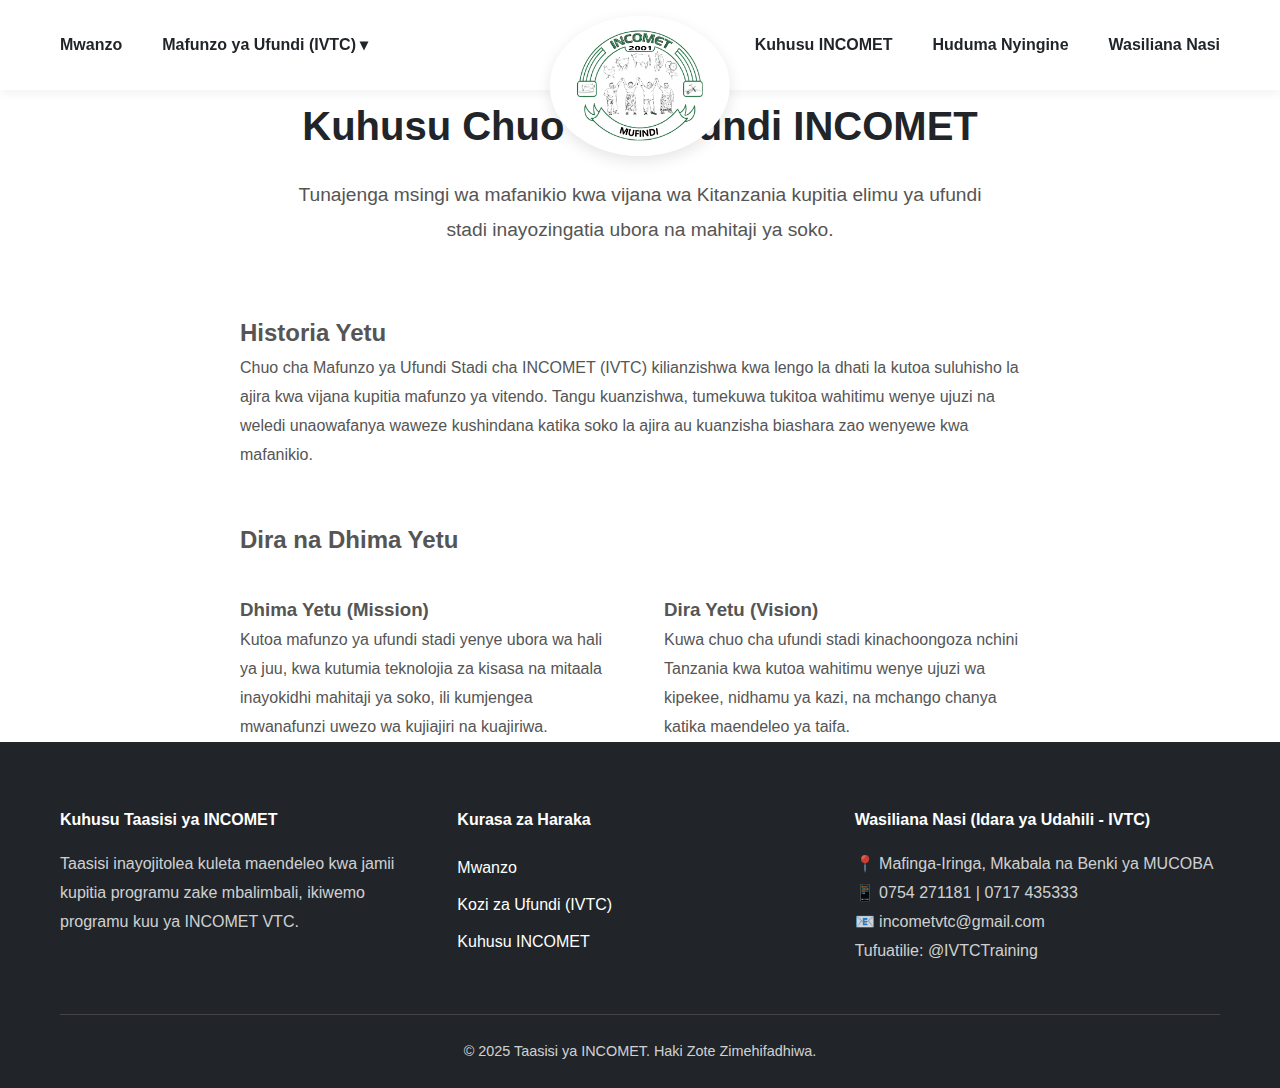
<file: kuhusu-incomet.html>
<!DOCTYPE html>
<html lang="sw">
<head>
    <meta charset="UTF-8">
    <meta name="viewport" content="width=device-width, initial-scale=1.0">
    <title>Kuhusu Sisi | INCOMET VTC</title>
    <link rel="stylesheet" href="style.css">
    <style>
        .values-grid { display: grid; grid-template-columns: 1fr 1fr; gap: 3rem; margin-top: 2rem; }
        @media (max-width: 768px) { .values-grid { grid-template-columns: 1fr; } }
    </style>
</head>
<body>
    <div id="header-placeholder"></div>

    <main>
        <section class="container">
            <h1 class="section-title">Kuhusu Chuo cha Ufundi INCOMET</h1>
            <p class="section-subtitle">Tunajenga msingi wa mafanikio kwa vijana wa Kitanzania kupitia elimu ya ufundi stadi inayozingatia ubora na mahitaji ya soko.</p>

            <div style="max-width: 800px; margin: 0 auto;">
                <h2>Historia Yetu</h2>
                <p>Chuo cha Mafunzo ya Ufundi Stadi cha INCOMET (IVTC) kilianzishwa kwa lengo la dhati la kutoa suluhisho la ajira kwa vijana kupitia mafunzo ya vitendo. Tangu kuanzishwa, tumekuwa tukitoa wahitimu wenye ujuzi na weledi unaowafanya waweze kushindana katika soko la ajira au kuanzisha biashara zao wenyewe kwa mafanikio.</p>

                <h2 style="margin-top: 3rem;">Dira na Dhima Yetu</h2>
                <div class="values-grid">
                    <div class="value-item">
                        <h3>Dhima Yetu (Mission)</h3>
                        <p>Kutoa mafunzo ya ufundi stadi yenye ubora wa hali ya juu, kwa kutumia teknolojia za kisasa na mitaala inayokidhi mahitaji ya soko, ili kumjengea mwanafunzi uwezo wa kujiajiri na kuajiriwa.</p>
                    </div>
                    <div class="value-item">
                        <h3>Dira Yetu (Vision)</h3>
                        <p>Kuwa chuo cha ufundi stadi kinachoongoza nchini Tanzania kwa kutoa wahitimu wenye ujuzi wa kipekee, nidhamu ya kazi, na mchango chanya katika maendeleo ya taifa.</p>
                    </div>
                </div>
            </div>
        </section>
    </main>

    <div id="footer-placeholder"></div>
    <script src="script.js" defer></script>
</body>
</html>
</file>
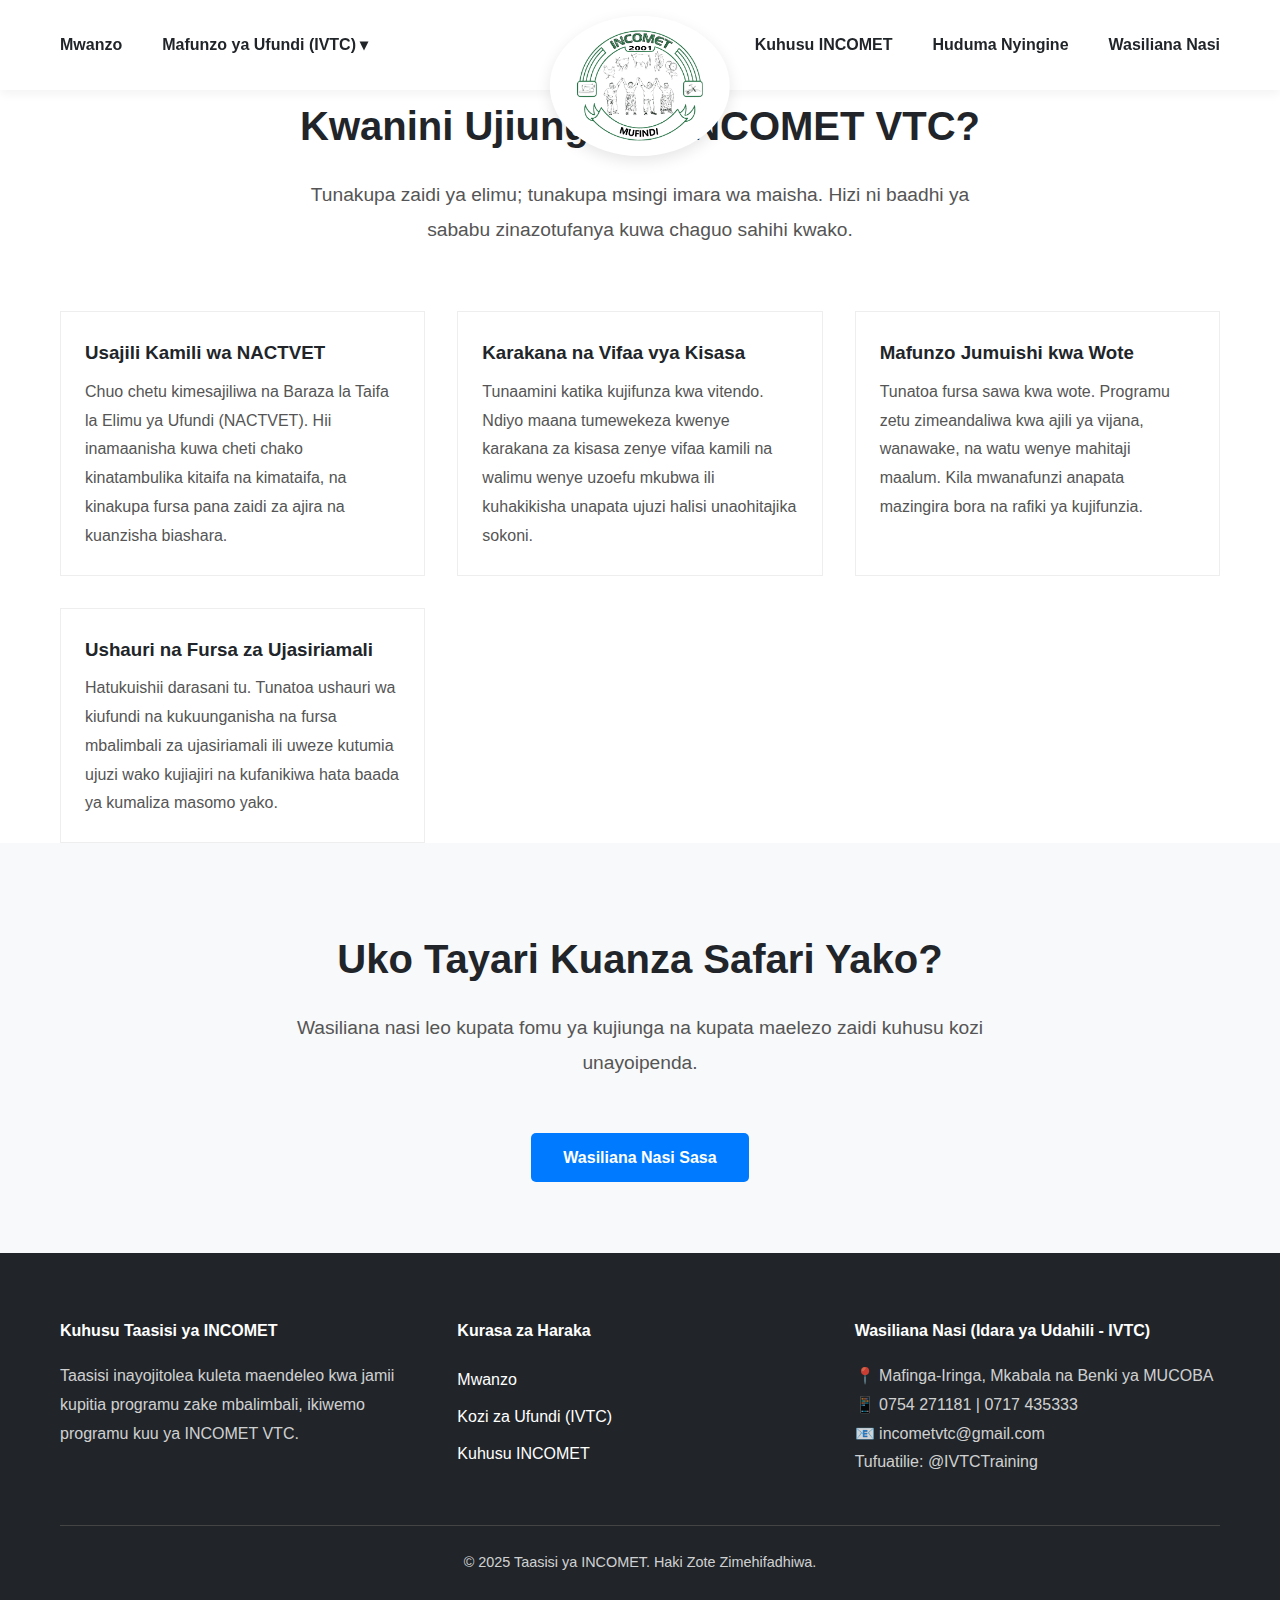
<file: kwanini-ivtc.html>
<!DOCTYPE html>
<html lang="sw">
<head>
    <meta charset="UTF-8">
    <meta name="viewport" content="width=device-width, initial-scale=1.0">
    <title>Kwanini INCOMET VTC? | Chuo cha Ufundi Stadi</title>
    <link rel="stylesheet" href="style.css">
</head>
<body>
    <div id="header-placeholder"></div>

    <main>
        <section class="container">
            <h1 class="section-title">Kwanini Ujiunge na INCOMET VTC?</h1>
            <p class="section-subtitle">Tunakupa zaidi ya elimu; tunakupa msingi imara wa maisha. Hizi ni baadhi ya sababu zinazotufanya kuwa chaguo sahihi kwako.</p>
            
            <div class="grid">
                <div class="card">
                    <div class="card-content">
                        <h3>Usajili Kamili wa NACTVET</h3>
                        <p>Chuo chetu kimesajiliwa na Baraza la Taifa la Elimu ya Ufundi (NACTVET). Hii inamaanisha kuwa cheti chako kinatambulika kitaifa na kimataifa, na kinakupa fursa pana zaidi za ajira na kuanzisha biashara.</p>
                    </div>
                </div>
                <div class="card">
                    <div class="card-content">
                        <h3>Karakana na Vifaa vya Kisasa</h3>
                        <p>Tunaamini katika kujifunza kwa vitendo. Ndiyo maana tumewekeza kwenye karakana za kisasa zenye vifaa kamili na walimu wenye uzoefu mkubwa ili kuhakikisha unapata ujuzi halisi unaohitajika sokoni.</p>
                    </div>
                </div>
                <div class="card">
                    <div class="card-content">
                        <h3>Mafunzo Jumuishi kwa Wote</h3>
                        <p>Tunatoa fursa sawa kwa wote. Programu zetu zimeandaliwa kwa ajili ya vijana, wanawake, na watu wenye mahitaji maalum. Kila mwanafunzi anapata mazingira bora na rafiki ya kujifunzia.</p>
                    </div>
                </div>
                <div class="card">
                    <div class="card-content">
                        <h3>Ushauri na Fursa za Ujasiriamali</h3>
                        <p>Hatukuishii darasani tu. Tunatoa ushauri wa kiufundi na kukuunganisha na fursa mbalimbali za ujasiriamali ili uweze kutumia ujuzi wako kujiajiri na kufanikiwa hata baada ya kumaliza masomo yako.</p>
                    </div>
                </div>
            </div>
        </section>

        <!-- Sehemu ya Kujiunga -->
        <section style="background-color: var(--color-light-grey);">
            <div class="container">
                <h2 class="section-title">Uko Tayari Kuanza Safari Yako?</h2>
                <p class="section-subtitle">Wasiliana nasi leo kupata fomu ya kujiunga na kupata maelezo zaidi kuhusu kozi unayoipenda.</p>
                <div style="text-align: center;">
                    <a href="#mawasiliano" class="btn btn-primary">Wasiliana Nasi Sasa</a>
                </div>
            </div>
        </section>
    </main>

    <div id="footer-placeholder"></div>
    <script src="script.js" defer></script>
</body>
</html>
</file>
<file: style.css>
/* --- INCOMET VTC MODERN DESIGN --- */
:root {
    --color-primary: #007BFF;
    --color-secondary: #212529;
    --color-text: #555555;
    --color-background: #FFFFFF;
    --color-light-grey: #f8f9fa;
    --color-white: #ffffff;
    --font-heading: 'Montserrat', sans-serif;
    --font-body: 'Lato', sans-serif;
    --header-height: 90px;
}

/* --- GLOBAL STYLES --- */
@import url('https://fonts.googleapis.com/css2?family=Lato:wght@400;700&family=Montserrat:wght@600;700&display=swap');

* { margin: 0; padding: 0; box-sizing: border-box; }
html { scroll-behavior: smooth; }
body {
    font-family: var(--font-body);
    line-height: 1.8;
    color: var(--color-text);
    background-color: var(--color-background);
    padding-top: var(--header-height);
}
.container { max-width: 1200px; margin: 0 auto; padding: 0 20px; }

/* --- HEADER BASE & SCROLL EFFECT --- */
.site-header {
    position: fixed;
    width: 100%;
    top: 0;
    left: 0;
    z-index: 1000;
    transition: background-color 0.4s ease, box-shadow 0.4s ease, height 0.4s ease, transform 0.4s ease;
    background-color: var(--color-white);
    box-shadow: 0 4px 10px rgba(0,0,0,0.05);
    height: var(--header-height);
    display: flex;
    align-items: center;
    overflow: visible;
}
.site-header.hide {
    transform: translateY(-100%);
}
.header-container {
    display: flex;
    justify-content: space-between;
    align-items: center;
    width: 100%;
    position: relative;
}
body.scrolled .site-header {
    height: 75px;
    box-shadow: 0 6px 12px rgba(0,0,0,0.1);
}

/* --- DESKTOP NAVIGATION --- */
.desktop-nav {
    display: none;
    justify-content: space-between;
    align-items: center;
    width: 100%;
}
.nav-links {
    list-style: none;
    display: flex;
    align-items: center;
    gap: 2.5rem;
    flex: 1;
}
.nav-links.nav-links-right {
    justify-content: flex-end;
}
.nav-links a { color: var(--color-secondary); text-decoration: none; font-weight: 700; transition: color 0.4s ease; }
.nav-links a:hover { color: var(--color-primary); }

/* --- OVERLAPPING LOGO STYLES (ELLIPTICAL) --- */
.logo-desktop {
    position: absolute;
    left: 50%;
    transform: translateX(-50%);
    z-index: 1001;
    top: -15px;
}
.logo-desktop .logo-img {
    height: 140px;
    aspect-ratio: 276.859 / 214.853;
    border-radius: 50%;
    object-fit: contain;
    background-color: var(--color-white);
    box-shadow: 0 5px 15px rgba(0, 0, 0, 0.1);
    transition: height 0.4s ease;
}
body.scrolled .logo-desktop .logo-img {
    height: 90px;
}

.dropdown { position: relative; }
.dropdown-content { display: none; position: absolute; background-color: #f9f9f9; min-width: 220px; box-shadow: 0px 8px 16px 0px rgba(0,0,0,0.1); z-index: 1; border-radius: 5px; margin-top: 15px; opacity: 0; transform: translateY(10px); transition: opacity 0.3s ease, transform 0.3s ease; }
.dropdown:hover .dropdown-content { display: block; opacity: 1; transform: translateY(0); }
.dropdown-content a { color: var(--color-secondary) !important; padding: 12px 16px; text-decoration: none; display: block; }
.dropdown-content a:hover { background-color: #f1f1f1; }

/* --- MOBILE HEADER & OVERLAY --- */
.bar { display: block; width: 28px; height: 3px; margin: 5px auto; background-color: var(--color-secondary); transition: all 0.4s ease-in-out; }
.nav-overlay { height: 100%; width: 0; position: fixed; z-index: 2000; top: 0; left: 0; background-color: rgba(255, 255, 255, 0.98); backdrop-filter: blur(10px); overflow: hidden; transition: width 0.4s ease-in-out; }
.nav-overlay-content { position: relative; top: 50%; transform: translateY(-50%); width: 100%; text-align: center; }
.close-btn { position: absolute; top: 20px; right: 45px; font-size: 60px; color: var(--color-secondary); text-decoration: none; line-height: 1; }
.nav-links-overlay { list-style: none; padding: 0; }
.nav-links-overlay li a { padding: 10px 20px; text-decoration: none; font-size: 2rem; color: var(--color-secondary); display: block; font-family: var(--font-heading); }
.dropdown-content-overlay { max-height: 0; overflow: hidden; transition: max-height 0.5s ease-in-out; background-color: rgba(0,0,0,0.03); margin: 5px 20px 15px 20px; }
.dropdown-content-overlay.show { max-height: 500px; }
.dropdown-content-overlay a { font-size: 1.5rem !important; font-family: var(--font-body) !important; color: var(--color-text) !important; }

/* --- MEDIA QUERIES for Responsive Layout --- */
@media (min-width: 1024px) {
    .desktop-nav { display: flex; }
    .logo-mobile, .menu-toggle { display: none; }
}

@media (max-width: 1023px) {
    :root { --header-height: 70px; }
    .desktop-nav { display: none; }
    .logo-mobile, .menu-toggle { display: block; }

    /* --- MOBILE HEADER CHANGES (ELLIPTICAL) --- */
    .logo-mobile {
        position: absolute;
        left: 50%;
        transform: translateX(-50%);
        top: -35px;
        z-index: 1001;
    }
    .logo-mobile .logo-img {
        height: 120px;
        aspect-ratio: 276.859 / 214.853;
        border-radius: 50%;
        object-fit: contain;
        background-color: var(--color-white);
        box-shadow: 0 4px 12px rgba(0, 0, 0, 0.1);
        transition: none;
    }
    .menu-toggle {
        position: absolute;
        right: 20px;
        top: 50%;
        transform: translateY(-50%);
        z-index: 999;
        cursor: pointer;
    }
}

/* --- HERO SECTION --- */
.hero { position: relative; height: 80vh; display: flex; align-items: center; justify-content: center; text-align: center; color: var(--color-white); overflow: hidden; background-image: url('https://via.placeholder.com/1920x1080/212529/FFFFFF?text=INCOMET+Workshop'); background-position: center; background-repeat: no-repeat; background-size: cover; background-attachment: fixed; }
#hero-video { position: absolute; top: 50%; left: 50%; min-width: 100%; min-height: 100%; width: auto; height: auto; z-index: -100; transform: translateX(-50%) translateY(-50%); }
.hero::after { content: ''; position: absolute; top: 0; left: 0; width: 100%; height: 100%; background: rgba(0, 0, 0, 0.65); z-index: 1; }
.hero-content { position: relative; z-index: 2; max-width: 800px; padding: 0 20px; }
.hero-content h1 { font-family: var(--font-heading); font-size: 3.5rem; font-weight: 700; margin-bottom: 1rem; }
.hero-content p { font-size: 1.25rem; margin-bottom: 2rem; }

/* --- REMAINDER OF CSS --- */
.btn { padding: 1rem 2rem; border-radius: 5px; text-decoration: none; font-weight: bold; transition: all 0.3s ease; border: none; cursor: pointer; font-family: var(--font-heading); }
.btn-primary { background-color: var(--color-primary); color: var(--color-white); }
.btn-primary:hover { background-color: #0056b3; transform: translateY(-3px); }
section { padding: 5rem 0; }
.section-title { text-align: center; font-size: 2.5rem; margin-bottom: 1rem; color: var(--color-secondary); font-family: var(--font-heading); }
.section-subtitle { text-align: center; font-size: 1.2rem; margin-bottom: 4rem; color: var(--color-text); max-width: 700px; margin-left: auto; margin-right: auto; }
.grid { display: grid; grid-template-columns: repeat(auto-fit, minmax(320px, 1fr)); gap: 2rem; }
.card { background: var(--color-white); border: 1px solid #eee; overflow: hidden; transition: transform 0.3s ease, box-shadow 0.3s ease; }
.card:hover { transform: translateY(-10px); box-shadow: 0 15px 35px rgba(0,0,0,0.08); }
.card img { width: 100%; height: 220px; object-fit: cover; }
.card-content { padding: 1.5rem; }
.card-content h3 { font-family: var(--font-heading); color: var(--color-secondary); margin-bottom: 0.5rem; }
.read-more { color: var(--color-primary); text-decoration: none; font-weight: bold; display: inline-block; margin-top: 1rem; }
.admissions-banner { background-color: var(--color-secondary); color: var(--color-white); text-align: center; padding: 3rem 1rem; }

/* --- FOOTER STYLES --- */
footer { background: var(--color-secondary); color: rgba(255, 255, 255, 0.8); padding: 4rem 0 0 0; }
.footer-grid { display: grid; grid-template-columns: repeat(auto-fit, minmax(250px, 1fr)); gap: 2rem; padding-bottom: 3rem; border-bottom: 1px solid #444; }
.footer-grid h4 { font-family: var(--font-heading); color: var(--color-white); margin-bottom: 1rem; }
.footer-bottom { text-align: center; padding: 1.5rem 0; font-size: 0.9rem; }

/* --- FOOTER LINK STYLES --- */
.footer-grid a {
    color: var(--color-white); /* THE FIX: Sets link color to solid white */
    text-decoration: none;
    display: block;
    padding: 0.25rem 0;
    transition: color 0.3s ease;
}

.footer-grid a:hover {
    color: var(--color-primary); /* Sets link color to blue on hover */
}
/* --- END OF FOOTER STYLES --- */

@media (max-width: 768px) { .hero-content h1 { font-size: 2.5rem; } .section-title { font-size: 2rem; } }
</file>
